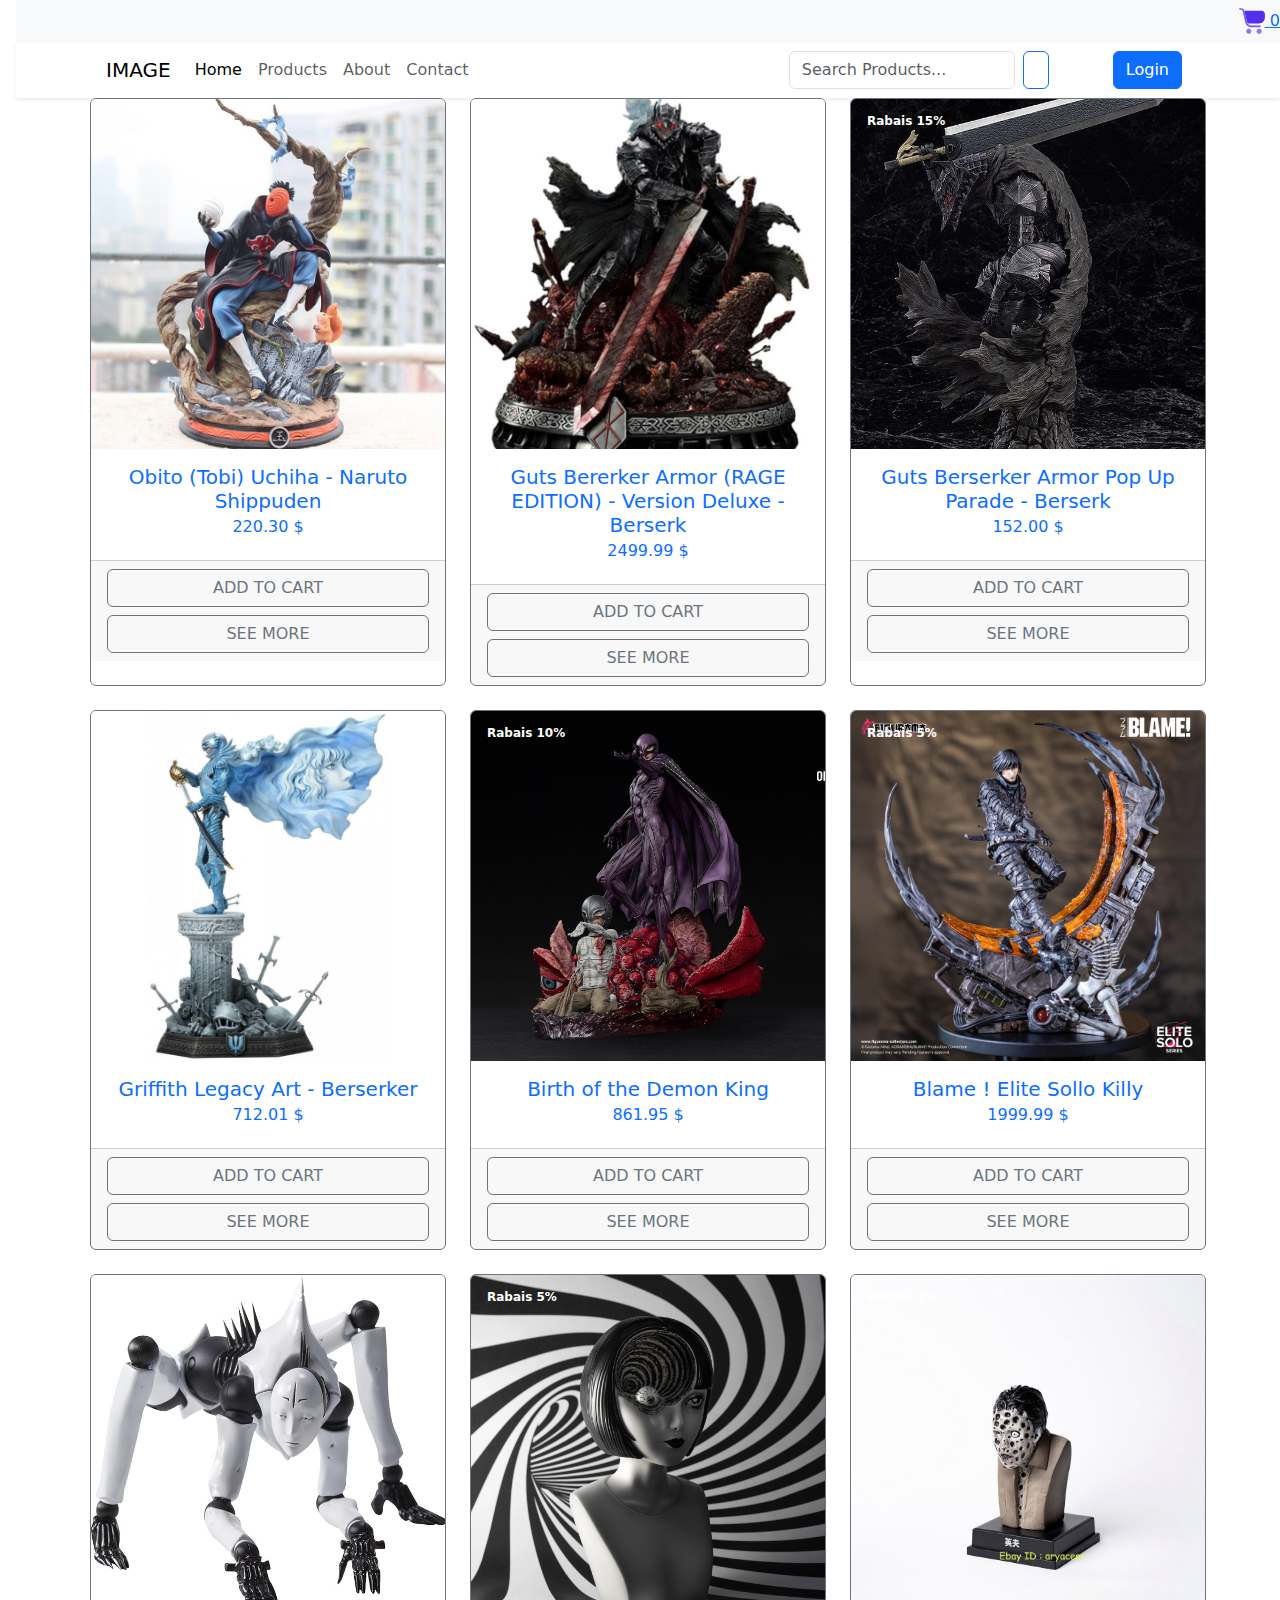
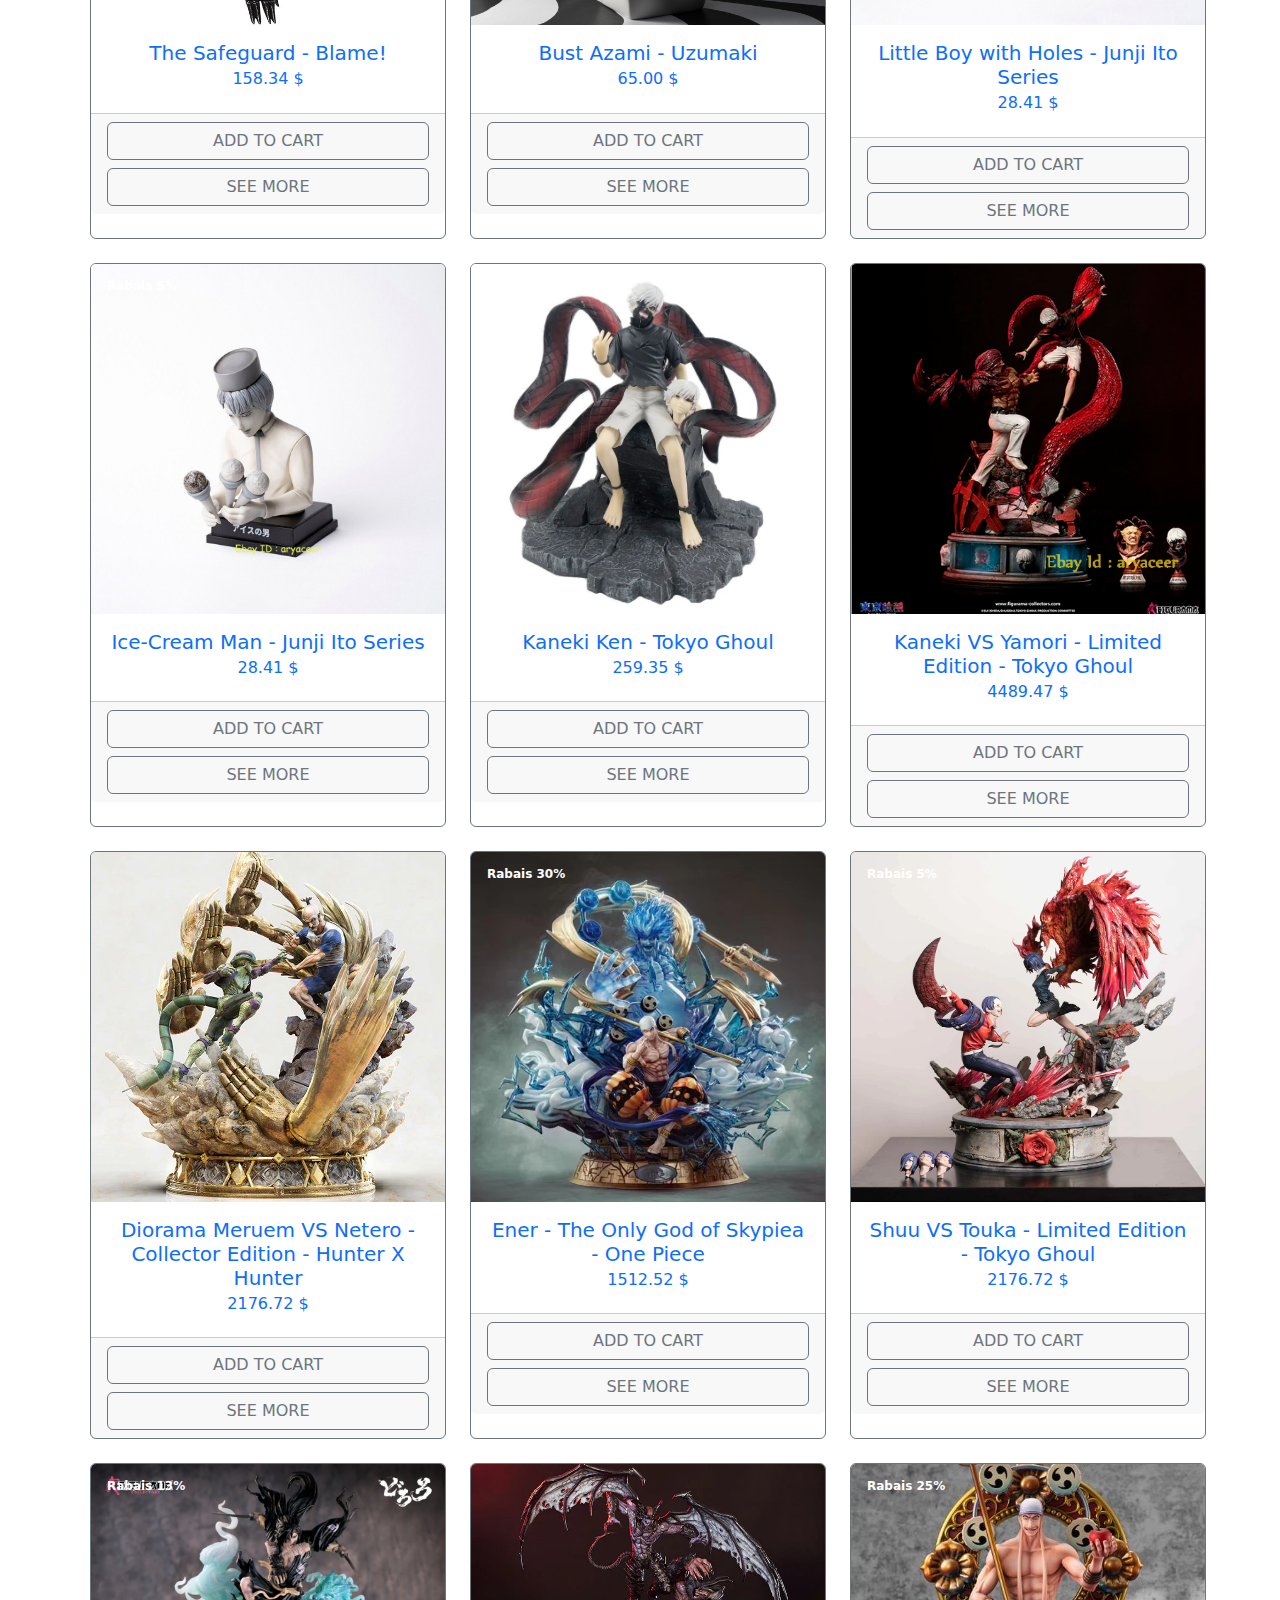
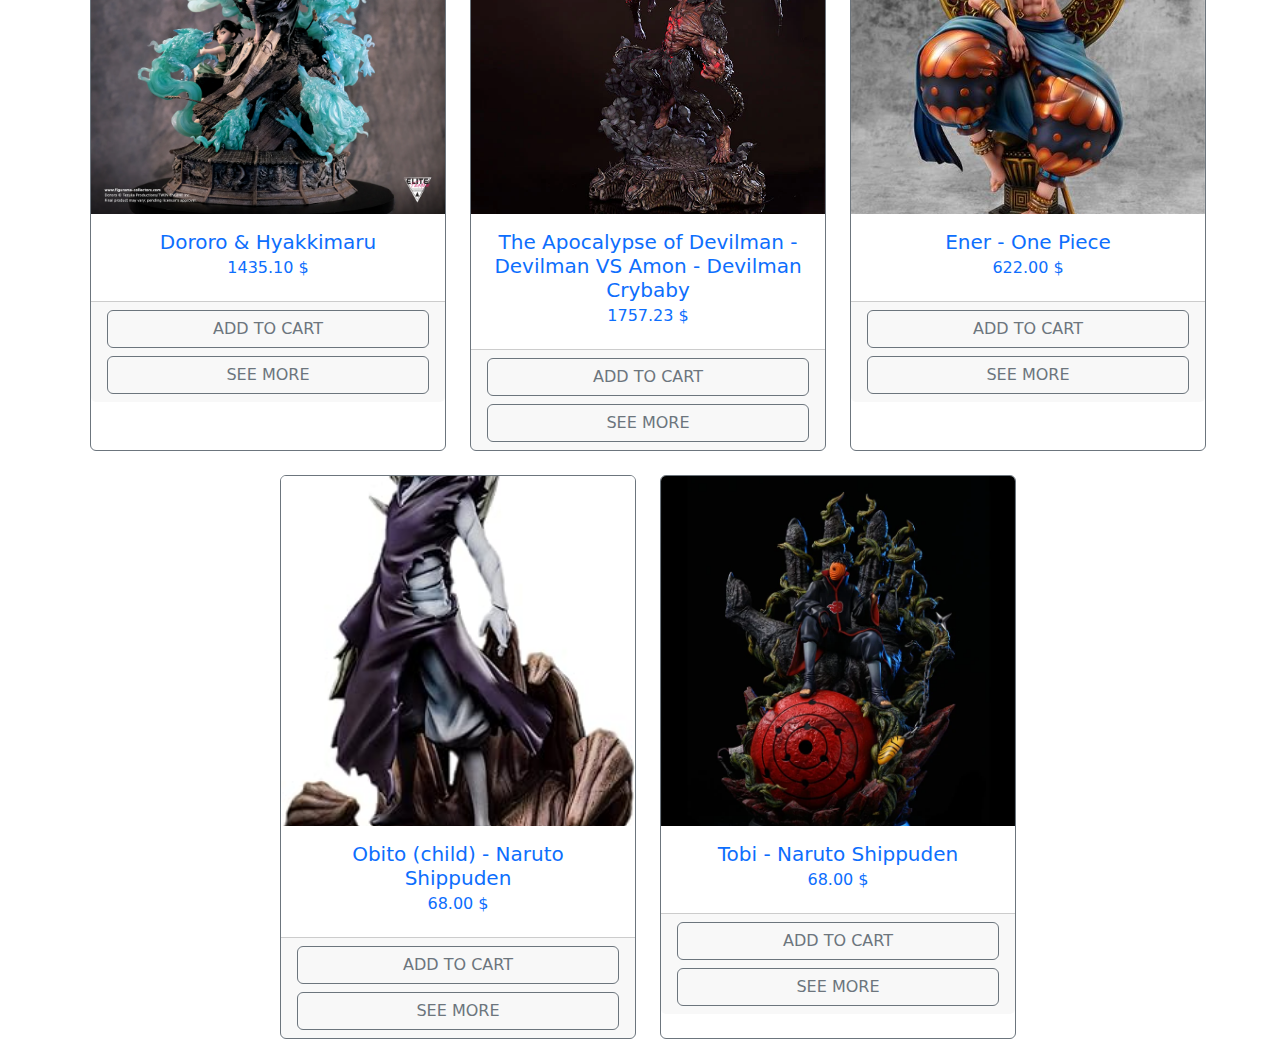
<file: index.html>
<!DOCTYPE html>
<html lang="en">

<head>
  <meta charset="UTF-8">
  <meta name="viewport" content="width=device-width, initial-scale=1.0">
  <title>Home</title>
  <!-- CDN FONT AWESOME -->
  <link rel="stylesheet" href="https://cdnjs.cloudflare.com/ajax/libs/font-awesome/6.4.2/css/all.min.css"
    integrity="sha512-z3gLpd7yknf1YoNbCzqRKc4qyor8gaKU1qmn+CShxbuBusANI9QpRohGBreCFkKxLhei6S9CQXFEbbKuqLg0DA=="
    crossorigin="anonymous" referrerpolicy="no-referrer">
  <!-- Bootsrtap CSS CDN-->
  <link href="https://cdn.jsdelivr.net/npm/bootstrap@5.3.3/dist/css/bootstrap.min.css" rel="stylesheet"
    integrity="sha384-QWTKZyjpPEjISv5WaRU9OFeRpok6YctnYmDr5pNlyT2bRjXh0JMhjY6hW+ALEwIH" crossorigin="anonymous">
  <!-- CSS LINKS -->
  <link rel="stylesheet" href="stylesheets/index/style.css">
  <!-- JS LINKS -->
  <script src="./javascript/auth.js" type="text/javascript" defer></script>
  <script src="./javascript/log/login.js" defer></script>
  <script src="./javascript/items.js" type="text/javascript" defer></script>
</head>

<body>
  <header class="d-flex justify-content-between  bg-light py-2">
    <div class="location"></div>
    <div class="navbar-cart">
      <a href="#" class="icon-btn primary-icon-text icon-text-btn">
        <img src="./images/cart-1.svg" alt="Icon">
        <span class="icon-text text-style-1">0</span>
      </a>
      <div class="navbar-cart-dropdown">
        <div class="checkout-style-2">
          <div class="checkout-header d-flex justify-content-between">
            <h6 class="title">Shopping Cart</h6>
          </div>
          <div class="checkout-table table-responsive">
            <table class="table">
              <tbody id="table-products">
              </tbody>
            </table>
          </div>
          <div class="checkout-footer">
            <div class="checkout-sub-total d-flex justify-content-between">
              <p class="value">Subtotal Price:</p>
              <p class="price">$0.00</p>
            </div>
            <div class="checkout-sub-total d-flex justify-content-between">
              <p class="value">Taxes:</p>
              <p class="price">$0.00</p>
            </div>
            <div class="checkout-total d-flex justify-content-between">
              <div class="value">Total:</div>
              <div class="price">$0.00</div>
            </div>
          </div>
        </div>
      </div>
    </div>
  </header>

  <nav class="navbar navbar-expand-lg navbar-light bg-white shadow-sm">
    <div class="container">
      <div class="d-flex align-items-center">
        <div class="user-info me-3"></div>
        <!-- Image à votre convenance -->
        <a class="navbar-brand" href="#">IMAGE</a> 
      </div>
      <button class="navbar-toggler" type="button" data-bs-toggle="collapse" data-bs-target="#navbarNav"
        aria-controls="navbarNav" aria-expanded="false" aria-label="Toggle navigation">
        <span class="navbar-toggler-icon"></span>
      </button>
      <div class="collapse navbar-collapse" id="navbarNav">
        <ul class="navbar-nav me-auto">
          <li class="nav-item">
            <a class="nav-link active" href="#">Home</a>
          </li>
          <li class="nav-item">
            <a class="nav-link" href="#">Products</a>
          </li>
          <li class="nav-item">
            <a class="nav-link" href="#">About</a>
          </li>
          <li class="nav-item">
            <a class="nav-link" href="#">Contact</a>
          </li>
        </ul>
        <form class="d-flex search-form">
          <input class="form-control me-2" type="search" placeholder="Search Products..." aria-label="Search"
            id="search-input" />
          <button class="btn btn-outline-primary" type="submit" id="search-btn">
            <i class="fa-solid fa-magnifying-glass"></i>
          </button>
        </form>
        <div class="d-flex align-items-center ms-3">
          <a class="btn btn-primary login-link ms-5 me-4" id="login" href="./login.html" role="button">Login</a>
          <a class="btn btn-primary logout-btn" id="logout" href="#" role="button">Logout</a>
        </div>
      </div>
    </div>
    <div class="search-results" style="display: none;">
      <div class="container">
        <table class="table">
          <thead>
            <tr>
              <th>Image</th>
              <th>Name</th>
              <th>Description</th>
              <th>Price</th>
              <th>DETAILS</th>
            </tr>
          </thead>
          <tbody id="search-results-body"></tbody>
        </table>
      </div>
    </div>
  </nav>

  <main>
    <div class="container">
      <div class="row justify-content-center" id="cardContainer">
      </div>
    </div>
  </main>

  <!-- Bootstrap JS CDN -->
  <script src="https://cdn.jsdelivr.net/npm/bootstrap@5.3.3/dist/js/bootstrap.bundle.min.js"
    integrity="sha384-YvpcrYf0tY3lHB60NNkmXc5s9fDVZLESaAA55NDzOxhy9GkcIdslK1eN7N6jIeHz"
    crossorigin="anonymous"></script>
  <script type="module" src="javascript/search/search-main.js"></script>
</body>

</html>
</file>
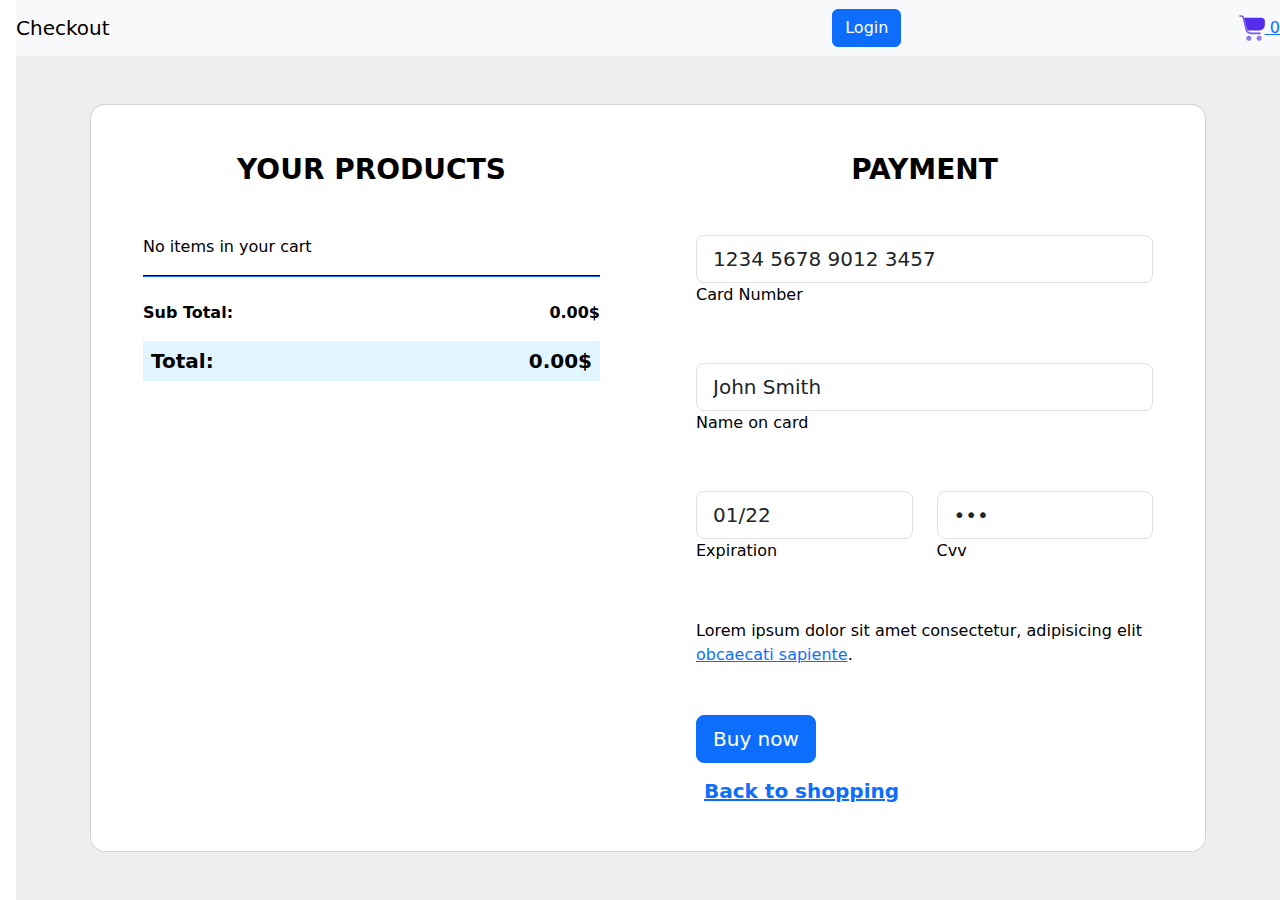
<file: checkout.html>
<!DOCTYPE html>
<html lang="en">

<head>
    <meta charset="UTF-8">
    <meta name="viewport" content="width=device-width, initial-scale=1.0">
    <title>Checkout</title>
    <!-- CDN FONT AWESOME -->
    <link rel="stylesheet" href="https://cdnjs.cloudflare.com/ajax/libs/font-awesome/6.4.2/css/all.min.css"
        integrity="sha512-z3gLpd7yknf1YoNbCzqRKc4qyor8gaKU1qmn+CShxbuBusANI9QpRohGBreCFkKxLhei6S9CQXFEbbKuqLg0DA=="
        crossorigin="anonymous" referrerpolicy="no-referrer">
    <!-- Bootsrtap CSS CDN-->
    <link href="https://cdn.jsdelivr.net/npm/bootstrap@5.3.3/dist/css/bootstrap.min.css" rel="stylesheet"
        integrity="sha384-QWTKZyjpPEjISv5WaRU9OFeRpok6YctnYmDr5pNlyT2bRjXh0JMhjY6hW+ALEwIH" crossorigin="anonymous">
    <!-- JS LINKS -->
    <script src="./javascript/auth.js" type="text/javascript" defer></script>
    <script src="./javascript/log/login.js" defer></script>
    <script src="./javascript/checkout-content.js" type="text/javascript" defer></script>
    <!-- CSS LINKS -->
    <link rel="stylesheet" href="stylesheets/index/style.css">
</head>

<body>
    <nav class="navbar navbar-light bg-light">
        <a class="navbar-brand" href="#">
            <span>Checkout</span>
        </a>
        <div class="user-info me-3"></div>
            <div class="d-flex align-items-center ms-3">
                <a class="btn btn-primary login-link ms-5 me-4" id="login" href="./login.html" role="button">Login</a>
                <a class="btn btn-primary logout-btn" id="logout" href="#" role="button">Logout</a>
            </div>
        <div class="navbar-cart">
            <a href="#" class="icon-btn primary-icon-text icon-text-btn">
                <img src="./images/cart-1.svg" alt="Icon">
                <span class="icon-text text-style-1">0</span>
            </a>
            <div class="navbar-cart-dropdown">
                <div class="checkout-style-2">
                    <div class="checkout-header d-flex justify-content-between">
                        <h6 class="title">Shopping Cart</h6>
                    </div>
                    <div class="checkout-table table-responsive">
                        <table class="table">
                            <tbody id="table-products">
                            </tbody>
                        </table>
                    </div>
                    <div class="checkout-footer">
                        <div class="checkout-sub-total d-flex justify-content-between">
                            <p class="value">Subtotal Price:</p>
                            <p class="price">$0.00</p>
                        </div>
                        <div class="checkout-sub-total d-flex justify-content-between">
                            <p class="value">Taxes:</p>
                            <p class="price">$0.00</p>
                        </div>
                        <div class="checkout-total d-flex justify-content-between">
                            <div class="value">Total:</div>
                            <div class="price">$0.00</div>
                        </div>
                    </div>
                </div>
            </div>
    </nav>

    <section class="h-100 h-custom" style="background-color: #eee;">
        <div class="container h-100 py-5">
            <div class="row d-flex justify-content-center align-items-center h-100">
                <div class="col">
                    <div class="card shopping-cart" style="border-radius: 15px;">
                        <div class="card-body text-black">
                            <div class="row">
                                <div class="col-lg-6 px-5 py-4">
                                    <h3 class="mb-5 pt-2 text-center fw-bold text-uppercase">Your products</h3>
                                    <div id="cart-items"></div>
                                    <hr class="mb-4" style="height: 2px; background-color: #1266f1; opacity: 1;">
                                    <div class="d-flex justify-content-between px-x">
                                        <p class="fw-bold">Sub Total:</p>
                                        <p class="fw-bold" id="discount-amount">0$</p>
                                    </div>
                                    <div class="d-flex justify-content-between p-2 mb-2"
                                        style="background-color: #e1f5fe;">
                                        <h5 class="fw-bold mb-0">Total:</h5>
                                        <h5 class="fw-bold mb-0" id="total-amount">0$</h5>
                                    </div>
                                </div>
                                <div class="col-lg-6 px-5 py-4">
                                    <h3 class="mb-5 pt-2 text-center fw-bold text-uppercase">Payment</h3>
                                    <form class="mb-5">
                                        <div data-mdb-input-init class="form-outline mb-5">
                                            <input type="text" id="typeText" class="form-control form-control-lg"
                                                siez="17" value="1234 5678 9012 3457" minlength="19" maxlength="19" />
                                            <label class="form-label" for="typeText">Card Number</label>
                                        </div>
                                        <div data-mdb-input-init class="form-outline mb-5">
                                            <input type="text" id="typeName" class="form-control form-control-lg"
                                                siez="17" value="John Smith" />
                                            <label class="form-label" for="typeName">Name on card</label>
                                        </div>
                                        <div class="row">
                                            <div class="col-md-6 mb-5">
                                                <div data-mdb-input-init class="form-outline">
                                                    <input type="text" id="typeExp" class="form-control form-control-lg"
                                                        value="01/22" size="7" id="exp" minlength="7" maxlength="7" />
                                                    <label class="form-label" for="typeExp">Expiration</label>
                                                </div>
                                            </div>
                                            <div class="col-md-6 mb-5">
                                                <div data-mdb-input-init class="form-outline">
                                                    <input type="password" id="typeText"
                                                        class="form-control form-control-lg"
                                                        value="&#9679;&#9679;&#9679;" size="1" minlength="3"
                                                        maxlength="3" />
                                                    <label class="form-label" for="typeText">Cvv</label>
                                                </div>
                                            </div>
                                        </div>
                                        <p class="mb-5">Lorem ipsum dolor sit amet consectetur, adipisicing elit <a
                                                href="#!">obcaecati sapiente</a>.</p>
                                        <button type="button" data-mdb-button-init data-mdb-ripple-init
                                            class="btn btn-primary btn-block btn-lg">Buy now</button>
                                        <h5 class="fw-bold mb-5" style="position: absolute; bottom: 0;">
                                            <a href="#"><i class="fas fa-angle-left me-2 go-back"></i>Back to
                                                shopping</a>
                                        </h5>
                                    </form>
                                </div>
                            </div>
                        </div>
                    </div>
                </div>
            </div>
        </div>
    </section>
</body>

</html>
</file>
<file: stylesheets/index/style.css>
@import url(chopping.css);
@import url(products.css);
@import url(search.css);

body{
    margin-top: 0;
    margin-bottom: 0;
    margin-left: 0;
    padding-left: 1rem;
}
</file>
